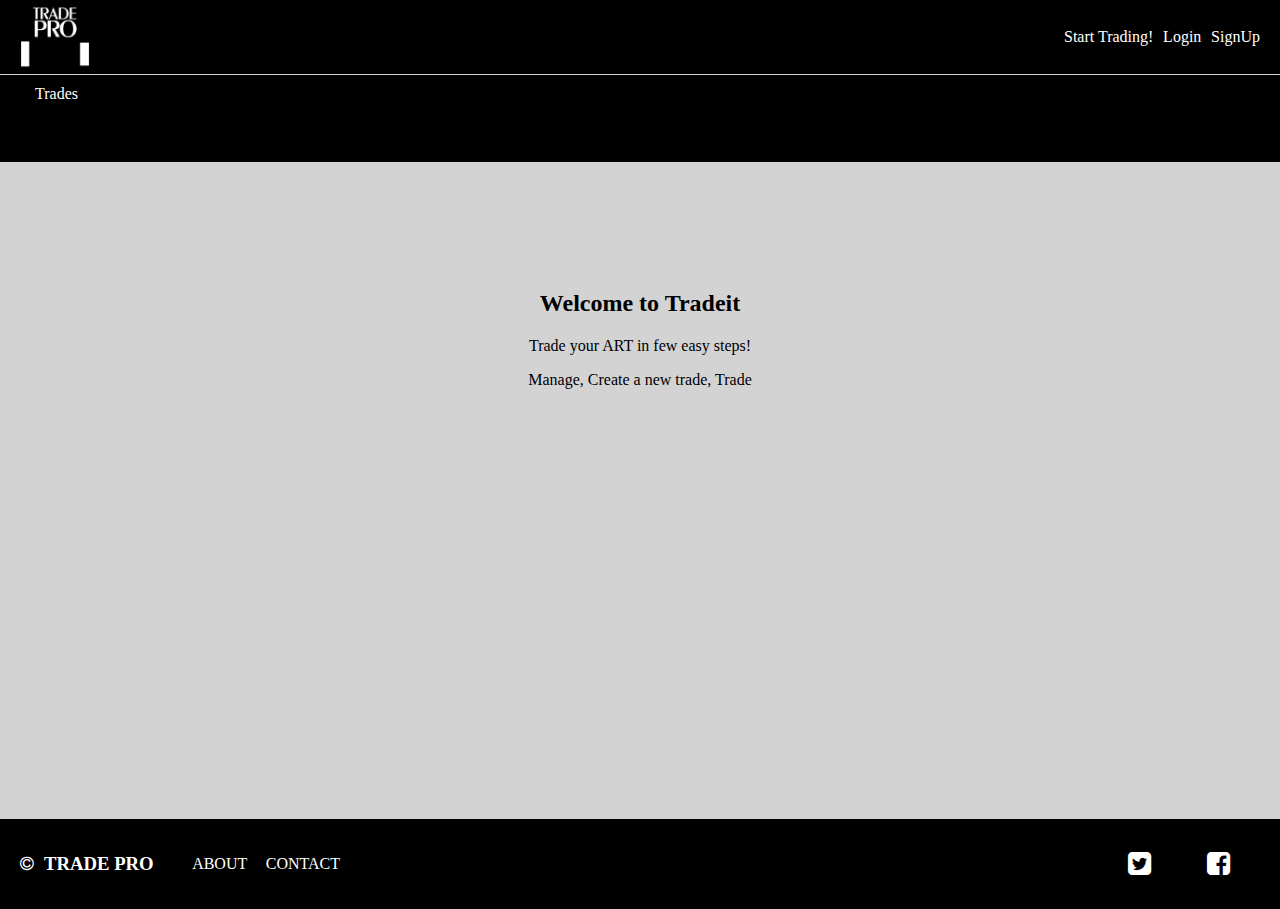
<file: Project1/index.html>
<!DOCTYPE html>
<html>
    <head>
        <meta charset="UTF-8">
        <title>Home Page</title>
        <!-- <link rel="stylesheet" href="style.css"> -->
        <link rel="stylesheet" href="./stylesheet/products.css">
        <link rel="stylesheet" href="./stylesheet/index.css">
        <link rel="stylesheet" href="https://cdnjs.cloudflare.com/ajax/libs/font-awesome/4.7.0/css/font-awesome.min.css">
    </head>
    <body>
        <nav>
            <div class="navcontainer">
                <div class="navup">
                    <div class="navL">
                        <a href="index.html"><img class="logo" alt="logo" src="./images/logo.png"></a>
                    </div>
                    <div class="navR">
                        <ul>
                            
                            <li><a href="newtrade.html" >Start Trading!</a></li>
                            <li><a href="" >Login</a></li>
                            <li><a href="" >SignUp</a></li>
                           
                        </ul>
    
                    </div>
                </div>
                <div class="navdown">
                    <a href="products.html">Trades</a>
                </div>
               
            </div>
        </nav>
        <main class="productscontainer">

            <div class="intro">
                <h2>Welcome to Tradeit</h2>
                <p>Trade your ART in few easy steps!</p>
                <p>Manage, Create a new trade, Trade</p>
            </div>
            
               
                        
        </main>
        <footer class="footer">
            <div class="footerL">
                
                <div class="copyrighttext">
                    <span class="copy_icon"><i class="fa fa-copyright"></i></span>
                    <h3> TRADE PRO </h3>
                </div>
                <a class="about_btn" href="#"> ABOUT </a>
                <a class="contact_btn" href=""> CONTACT </a>

            </div>
            <div class="footerR">
                <span class="twiticon"><i class="fa fa-twitter-square"></i></span>
                <span class="facebkicon"><i class="fa fa-facebook-square"></i></span>
            </div>
        </footer>
    </body>
    
</html>

<!-- <!DOCTYPE html>
<html>
    <head>
        <meta charset="UTF-8">
        <title>Home Page</title> -->
        <!-- <link rel="stylesheet" href="style.css"> -->
        <!-- <link rel="stylesheet" href="./stylesheet/index.css">
        <link rel="stylesheet" href="https://cdnjs.cloudflare.com/ajax/libs/font-awesome/4.7.0/css/font-awesome.min.css">
    </head>
    <body>
    
        <div class="nav">
            <nav>
                <div class="navcontainer">
                    <a href="index.html"><img src="./images/logo.png"></a>
                    <ul class="userspecnav">
                        <li><a href="" id="floatright">Login</a></li>
                        <li><a href="" id="floatright">SignUp</a></li>
                        <li><a href="newtrade.html" id="floatright">Start Trading!</a></li>
                    </ul>
                </div> -->
                <!--<ul>-->
                    <!-- <li><a href="" id="floatright">Login</a></li>
                    <li><a href="" id="floatright">SignUp</a></li>
                    <li><a href="newtrade.html" id="floatright">Start Trading!</a></li> -->
                    <!-- <li><img id="logo" src ="C:\Users\Harsh\Desktop\NBAD\Project1\images\img.png" ></li> -->
                    <!-- <li><p>tradeit</p></li> -->
                    <!--<li><img src="./images/logo.png"></li>-->
                    <!-- <li><a href=""id="floatleft">View Marketplace</a> </li> -->
               <!-- </ul> -->
                    <!--<li><a href="tradepage.html" id="floatleft1">Trades</a></li>-->
               <!-- </ul>-->
            <!-- </nav>
        </div>

        <div>
            <section class="intro">
                <p><h2>Welcome to Tradeit</h2></p>
                <p>Trade your ART in few easy steps!</p>
                <p>Manage, Create a new trade, Trade</p>
            </section>
        </div>

        <div class="footer">
            <div class="footerL">
                
                <div class="copyrighttext">
                    <span class="copy_icon"><i class="fa fa-copyright"></i></span>
                    <h3> TRADE IT </h3>
                </div>
                <a class="about_btn" href="#"> ABOUT </a>
                <a class="contact_btn" href=""> CONTACT </a>

            </div>
            <div class="footerR">
                <span class="twiticon"><i class="fa fa-twitter-square"></i></span>
                <span class="facebkicon"><i class="fa fa-facebook-square"></i></span>
            </div>
        </div>
    
    </body>
</html> -->
</file>
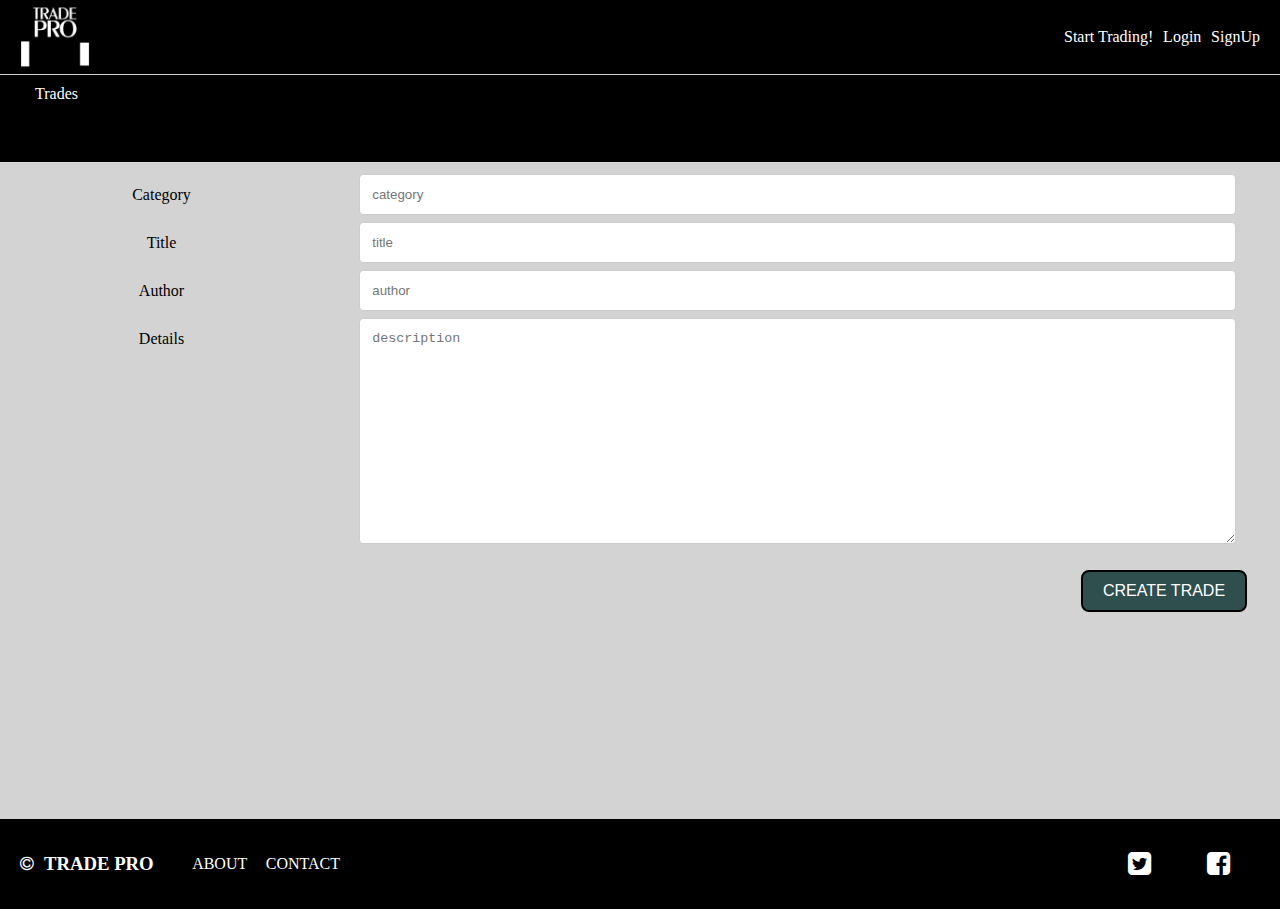
<file: Project1/newtrade.html>
<!DOCTYPE html>
<html>
    <head>
        <meta charset="UTF-8">
        <title>Home Page</title>
        <!-- <link rel="stylesheet" href="style.css"> -->
        <!--<link rel="stylesheet" href="./stylesheet/products.css">-->
        <link rel="stylesheet" href="./stylesheet/index.css">
        <link rel="stylesheet" href="./stylesheet/newtradestyle.css">
        <link rel="stylesheet" href="https://cdnjs.cloudflare.com/ajax/libs/font-awesome/4.7.0/css/font-awesome.min.css">
    </head>
    <body>
        <nav>
            <div class="navcontainer">
                <div class="navup">
                    <div class="navL">
                        <a href="index.html"><img class="logo" alt="logo" src="./images/logo.png"></a>
                    </div>
                    <div class="navR">
                        <ul>
                            
                            <li><a href="newtrade.html">Start Trading!</a></li>
                            <li><a href="">Login</a></li>
                            <li><a href="">SignUp</a></li>
                           
                        </ul>
    
                    </div>
                </div>
                <div class="navdown">
                    <a href="products.html">Trades</a>
                </div>
               
            </div>
        </nav>
        <main class="productscontainer">

            
          <form action="./products.html">
            <div class="row">
              <div class="labelcol">
                <label>Category</label>
              </div>
              <div class="fillinput">
                <input type="text" id="category" name="category" placeholder="category">
              </div>
            </div>
            <div class="row">
              <div class="labelcol">
                <label>Title</label>
              </div>
              <div class="fillinput">
                <input type="text" id="title" name="title" placeholder="title">
              </div>
            </div>
            <div class="row">
              <div class="labelcol">
                <label>Author</label>
              </div>
              <div class="fillinput">
                <input type="text" id="author" name="author" placeholder="author">
              </div>
            </div>
            <div class="row">
              <div class="labelcol">
                <label>Details</label>
              </div>
              <div class="fillinput">
                <textarea id="description" name="description" placeholder="description" style="height:200px"></textarea>
              </div>
            </div>
            <br>
            <div class="row">
              <button  class="discbutton" type="submit" > CREATE TRADE </button>
            </div>
            </form>

               
                        
        </main>
        <footer class="footer">
            <div class="footerL">
                
                <div class="copyrighttext">
                    <span class="copy_icon"><i class="fa fa-copyright"></i></span>
                    <h3> TRADE PRO </h3>
                </div>
                <a class="about_btn" href="#"> ABOUT </a>
                <a class="contact_btn" href=""> CONTACT </a>

            </div>
            <div class="footerR">
                <span class="twiticon"><i class="fa fa-twitter-square"></i></span>
                <span class="facebkicon"><i class="fa fa-facebook-square"></i></span>
            </div>
        </footer>
    </body>
    
</html>

<!-- <!DOCTYPE html>
<html>
    <head>
        <meta charset="UTF-8">
        <title>Home Page</title> -->
        <!-- <link rel="stylesheet" href="style.css"> -->
        <!-- <link rel="stylesheet" href="./stylesheet/index.css">
        <link rel="stylesheet" href="https://cdnjs.cloudflare.com/ajax/libs/font-awesome/4.7.0/css/font-awesome.min.css">
    </head>
    <body>
    
        <div class="nav">
            <nav>
                <div class="navcontainer">
                    <a href="index.html"><img src="./images/logo.png"></a>
                    <ul class="userspecnav">
                        <li><a href="" id="floatright">Login</a></li>
                        <li><a href="" id="floatright">SignUp</a></li>
                        <li><a href="newtrade.html" id="floatright">Start Trading!</a></li>
                    </ul>
                </div> -->
                <!--<ul>-->
                    <!-- <li><a href="" id="floatright">Login</a></li>
                    <li><a href="" id="floatright">SignUp</a></li>
                    <li><a href="newtrade.html" id="floatright">Start Trading!</a></li> -->
                    <!-- <li><img id="logo" src ="C:\Users\Harsh\Desktop\NBAD\Project1\images\img.png" ></li> -->
                    <!-- <li><p>tradeit</p></li> -->
                    <!--<li><img src="./images/logo.png"></li>-->
                    <!-- <li><a href=""id="floatleft">View Marketplace</a> </li> -->
               <!-- </ul> -->
                    <!--<li><a href="tradepage.html" id="floatleft1">Trades</a></li>-->
               <!-- </ul>-->
            <!-- </nav>
        </div>

        <div>
            <section class="intro">
                <p><h2>Welcome to Tradeit</h2></p>
                <p>Trade your ART in few easy steps!</p>
                <p>Manage, Create a new trade, Trade</p>
            </section>
        </div>

        <div class="footer">
            <div class="footerL">
                
                <div class="copyrighttext">
                    <span class="copy_icon"><i class="fa fa-copyright"></i></span>
                    <h3> TRADE IT </h3>
                </div>
                <a class="about_btn" href="#"> ABOUT </a>
                <a class="contact_btn" href=""> CONTACT </a>

            </div>
            <div class="footerR">
                <span class="twiticon"><i class="fa fa-twitter-square"></i></span>
                <span class="facebkicon"><i class="fa fa-facebook-square"></i></span>
            </div>
        </div>
    
    </body>
</html> -->















<!-- <!DOCTYPE html>
<html>
    <head>
        <title>Home Page</title>
        <link rel="stylesheet" href="./stylesheet/index.css">
        <link rel="stylesheet" href="./stylesheet/newtradestyle.css">
        <link rel="stylesheet" href="https://cdnjs.cloudflare.com/ajax/libs/font-awesome/4.7.0/css/font-awesome.min.css">
    </head>
    <body>
    
        <div class="nav">
            <nav>
                <ul>
                    <li><a href=""id="floatright">Sign up</a></li>
                    <li><a href=""id="floatright">Login</a></li>
                    <li><a href="newtrade.html"id="floatright">Start Trading!</a></li>
                    <li><img id="logo" src ="C:\Users\Harsh\Desktop\NBAD\Project1\images\img.png" ></li> -->
                    <!--<li><p>tradeit</p></li> -->
                    
                    <!-- <li><a href=""id="floatleft">View Marketplace</a> </li> -->
                    <!-- <li><a href="C:\Users\Harsh\Desktop\NBAD\Project1\tradepage.html" id="floatleft1">Trades</a></li>
                </ul>
            </nav>
        </div>

        <div>
            <section class="heading">
                <p>CREATE A TRADE</p>
                <hr size="1" width="90%" color="black">
                <br> <br>
            </section>
        </div> -->

        <!-- <form action="">
            <div class="rowdisc">
                <div class="newtradecol">
                    <label for="fname">Category:</label>
                    <input type="text" id="fname" name="fname" placeholder="category"><br>
                </div>
            </div>

            <div class="rowdisc">
                <div class="newtradecol">
                    <label for="fname">Title:</label>
                    <input type="text" id="fname" name="fname" placeholder="title"><br>
                </div>
            </div>

            <div class="rowdisc">
                <div class="newtradecol">
                    <label for="fname">Author:</label>
                    <input type="text" id="fname" name="fname" placeholder="author"><br>
                </div>
            </div>

            <div class="rowdisc">
                <div class="textarea_cont">
                    <label for="fname">Description:</label>
                    <textarea type="text" id="fname" name="fname" placeholder="description"></textarea><br>
                </div>
            </div>

            <div class="">
                <div class="formsubbutt">
                    <button class="discbutton" type="button"> SUBMIT </button>
                </div>
            </div>
    
            
          </form> -->
          <!-- <form action="/action_page.php">
            <div class="row">
              <div class="labelcol">
                <label>Category</label>
              </div>
              <div class="fillinput">
                <input type="text" id="category" name="category" placeholder="category">
              </div>
            </div>
            <div class="row">
              <div class="labelcol">
                <label>Title</label>
              </div>
              <div class="fillinput">
                <input type="text" id="title" name="title" placeholder="title">
              </div>
            </div>
            <div class="row">
              <div class="labelcol">
                <label>Author</label>
              </div>
              <div class="fillinput">
                <input type="text" id="author" name="author" placeholder="author">
              </div>
            </div>
            <div class="row">
              <div class="labelcol">
                <label>Details</label>
              </div>
              <div class="fillinput">
                <textarea id="description" name="description" placeholder="description" style="height:200px"></textarea>
              </div>
            </div>
            <br>
            <div class="row">
              <button class="discbutton" type="button"> SUBMIT </button>
            </div>
            </form> -->

        <!-- <br>

        <div class="footer">
          <div class="footerL">
              
              <div class="copyrighttext">
                  <span class="copy_icon"><i class="fa fa-copyright"></i></span>
                  <h3> TRADE IT </h3>
              </div>
              <a class="about_btn" href="#"> ABOUT </a>
              <a class="contact_btn" href=""> CONTACT </a>

          </div>
          <div class="footerR">
              <span class="twiticon"><i class="fa fa-twitter-square"></i></span>
              <span class="facebkicon"><i class="fa fa-facebook-square"></i></span>
          </div>
      </div> 


    
    </body>
</html> -->
</file>
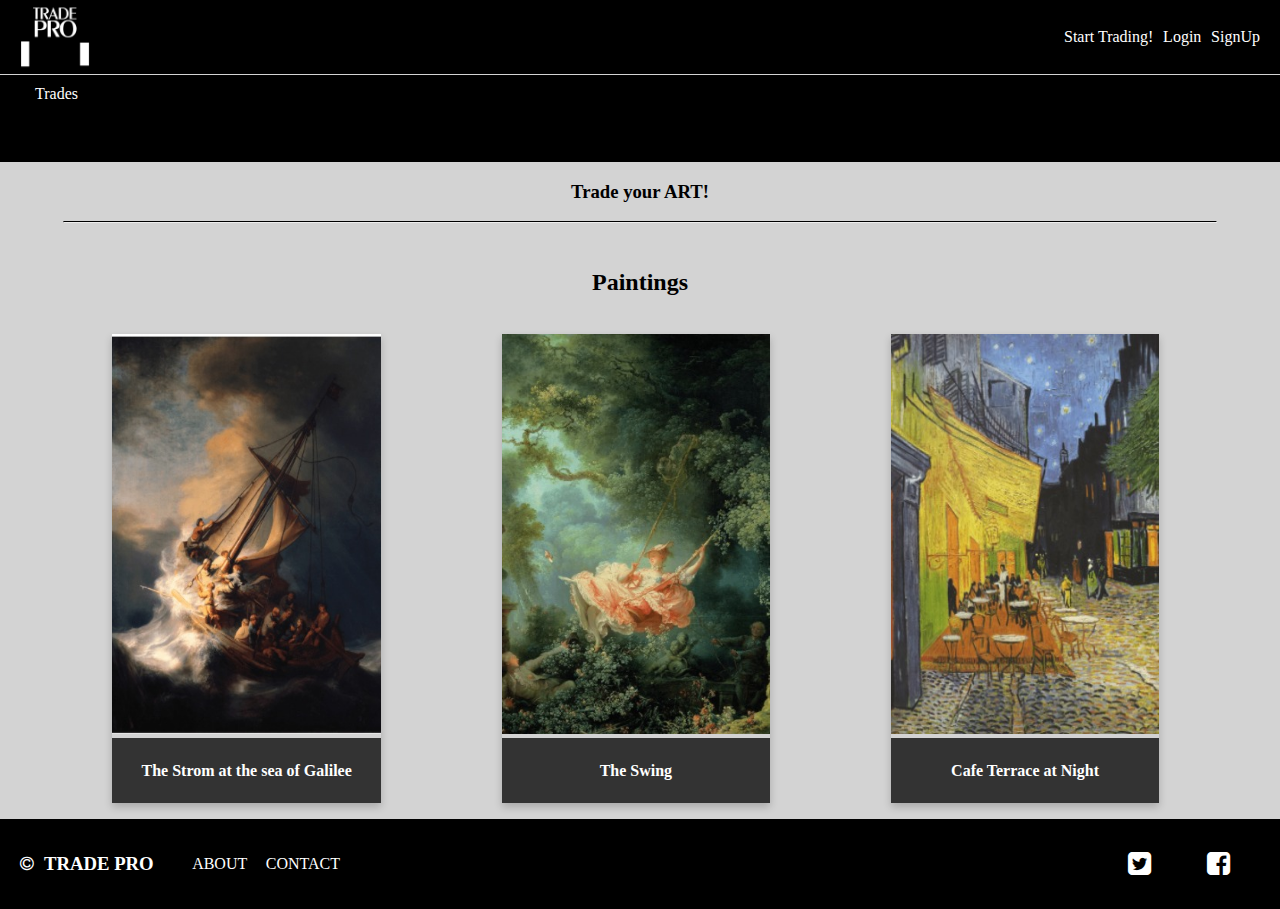
<file: Project1/products.html>
<!DOCTYPE html>
<html>
    <head>
        <meta charset="UTF-8">
        <title>Home Page</title>
        <!-- <link rel="stylesheet" href="style.css"> -->
        <link rel="stylesheet" href="./stylesheet/products.css">
        <link rel="stylesheet" href="https://cdnjs.cloudflare.com/ajax/libs/font-awesome/4.7.0/css/font-awesome.min.css">
    </head>
    <body>
        <nav>
            <div class="navcontainer">
                <div class="navup">
                    <div class="navL">
                        <a href="index.html"><img class="logo" alt="logo" src="./images/logo.png"></a>
                    </div>
                    <div class="navR">
                        <ul>
                            
                            <li><a href="newtrade.html">Start Trading!</a></li>
                            <li><a href="">Login</a></li>
                            <li><a href="">SignUp</a></li>
                           
                        </ul>
    
                    </div>
                </div>
                <div class="navdown">
                    <a href="tradepage.html">Trades</a>
                </div>
               
            </div>
        </nav>
        <main class="productscontainer">
            <div>
                <section class="heading">
                    <h3>Trade your ART!</h3>
                    <hr class="linehr" >
                    <br>  
                </section>
            </div>
    
            <div><h2>Paintings</h2><br></div>
            <div class="row">
                <div class="column">
                    <div class="card">
                        <a href="./tradedetail.html">
                        <img class="cardimg" alt="stromatsea" src="./images/Strom_at_sea.jpeg">
                        </a>
                        <div class="container">
                            <h4><b>The Strom at the sea of Galilee</b></h4>
                        </div>
                    </div>
                </div>
                
                <div class="column">
                    <div class="card">
                        <a href="./tradedetail.html">
                        <img class="cardimg" alt="swing" src="./images/Swing.jpeg">
                        </a>
                        <div class="container">
                            <h4><b>The Swing</b></h4>
                        </div>
                    </div>
                </div>
    
                <div class="column">
                    <div class="card">
                        <a href="./tradedetail.html">
                        <img class="cardimg" alt="cafeterrace" src="./images/Cafe_Terrace.jpeg">
                        </a>
                        <div class="container">
                            <h4><b>Cafe Terrace at Night</b></h4>
                        </div>
                    </div>
                </div>
    
            </div>
            <br>
            <div><h2>Artistic Pottery</h2><br></div>
            <div class="row">
    
                <div class="column">
                    <div class="card">
                        <a href="./tradedetail.html">
                        <img class="cardimg" alt="blackthought" src="./images/black_thought.jpeg">
                        </a>
                        <div class="container">
                            <h4><b>Black Thought</b></h4>
                        </div>
                    </div>
                </div>
                
                <div class="column">
                    <div class="card">
                        <a href="./tradedetail.html">
                        <img class="cardimg" alt="headballon" src="./images/head_ballon.jpeg">
                        </a>
                        <div class="container">
                            <h4><b>Head Ballon</b></h4>
                        </div>
                    </div>
                </div>
    
                <div class="column">
                    <div class="card">
                        <a href="./tradedetail.html">
                        <img class="cardimg" alt="morninghale" src="./images/morning_hale.jpeg">
                        </a>
                        <div class="container">
                            <h4><b>Morning Hale</b></h4>
                        </div>
                    </div>
                </div>
    
            </div>
        </main>
        <footer class="footer">
            <div class="footerL">
                
                <div class="copyrighttext">
                    <span class="copy_icon"><i class="fa fa-copyright"></i></span>
                    <h3> TRADE PRO </h3>
                </div>
                <a class="about_btn" href="#"> ABOUT </a>
                <a class="contact_btn" href="#"> CONTACT </a>

            </div>
            <div class="footerR">
                <span class="twiticon"><i class="fa fa-twitter-square"></i></span>
                <span class="facebkicon"><i class="fa fa-facebook-square"></i></span>
            </div>
        </footer>
    </body>
    
</html>
</file>
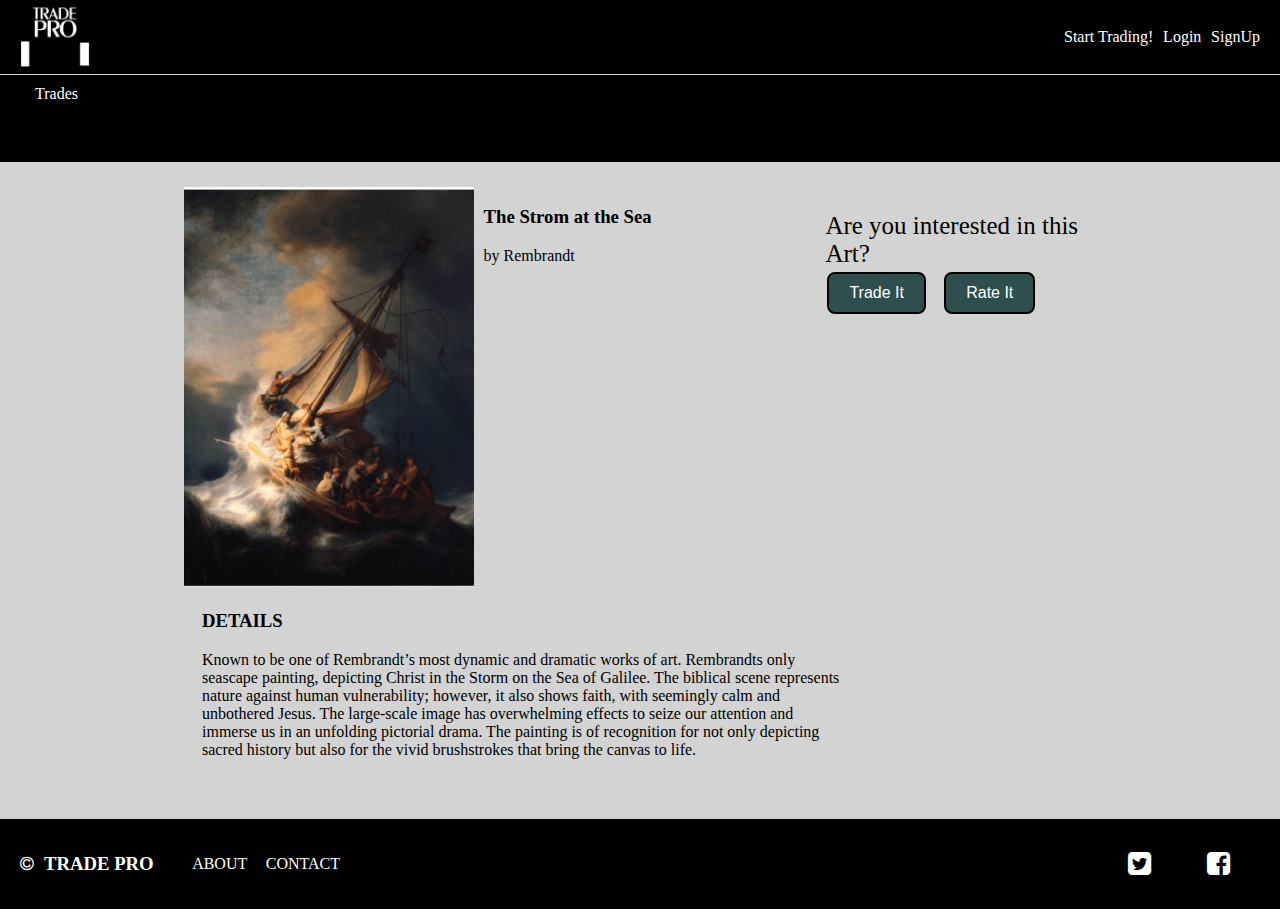
<file: Project1/tradedetail.html>
<!DOCTYPE html>
<html>
    <head>
        <meta charset="UTF-8">
        <title>Home Page</title>
        <!-- <link rel="stylesheet" href="style.css"> -->
        <link rel="stylesheet" href="./stylesheet/products.css">
        <link rel="stylesheet" href="./stylesheet/tradingpagestyle.css">
        <link rel="stylesheet" href="https://cdnjs.cloudflare.com/ajax/libs/font-awesome/4.7.0/css/font-awesome.min.css">
    </head>
    <body>
        <nav>
            <div class="navcontainer">
                <div class="navup">
                    <div class="navL">
                        <a href="index.html"><img class="logo" alt="logo" src="./images/logo.png"></a>
                    </div>
                    <div class="navR">
                        <ul>
                            
                            <li><a href="newtrade.html">Start Trading!</a></li>
                            <li><a href="">Login</a></li>
                            <li><a href="">SignUp</a></li>
                           
                        </ul>
    
                    </div>
                </div>
                <div class="navdown">
                    <a href="products.html">Trades</a>
                </div>
               
            </div>
        </nav>

        <main class="productscontainer_details">

            <div class="rowdisc">
                <div class="discriptioncol">
                    <img class="cardimg" alt="stromatsea" src="./images/Strom_at_sea.jpeg">
                </div>
                <div class="nameofart">
                        <h3>The Strom at the Sea</h3>
                        <p>by Rembrandt</p>
                </div>
                <div class="discriptioncol">
                    <p class="discfontsize">Are you interested in this Art?
                        <br>
                        <button class="discbutton " type="button"> Trade It </button>
                        <button class="discbutton discmargin" type="button"> Rate It </button>
                    </p>
                </div>
            </div>

            <div class="description">
                <h3>DETAILS</h3>
                <p>Known to be one of Rembrandt’s most dynamic and dramatic works of art.
                    Rembrandts only seascape painting, depicting Christ in the Storm on the Sea of Galilee.
                    The biblical scene represents nature against human vulnerability; however, it also shows faith, with seemingly calm and unbothered Jesus.
                    The large-scale image has overwhelming effects to seize our attention and immerse us in an unfolding pictorial drama.
                    The painting is of recognition for not only depicting sacred history but also for the vivid brushstrokes that bring the canvas to life.</p>
            </div>



        </main>

        <footer class="footer">
            <div class="footerL">
                
                <div class="copyrighttext">
                    <span class="copy_icon"><i class="fa fa-copyright"></i></span>
                    <h3> TRADE PRO </h3>
                </div>
                <a class="about_btn" href="#"> ABOUT </a>
                <a class="contact_btn" href=""> CONTACT </a>

            </div>
            <div class="footerR">
                <span class="twiticon"><i class="fa fa-twitter-square"></i></span>
                <span class="facebkicon"><i class="fa fa-facebook-square"></i></span>
            </div>
        </footer>
    </body>
    
</html>





<!--<!DOCTYPE html>-->
<!-- <html>
    <head>
        <title>Home Page</title>
        <link rel="stylesheet" href="./stylesheet/index.css">
        <link rel="stylesheet" href="./stylesheet/tradingpagestyle.css">
        <link rel="stylesheet" href="https://cdnjs.cloudflare.com/ajax/libs/font-awesome/4.7.0/css/font-awesome.min.css">
    </head>
    <body>
    
        <div class="nav">
            <nav>
                <ul>
                    <li><a href=""id="floatright">Login</a></li>
                    <li><a href=""id="floatright">SignUp</a></li>
                    <li><a href="newtrade.html"id="floatright">Start Trading!</a></li> -->
                    <!-- <li><img id="logo" src ="C:\Users\Harsh\Desktop\NBAD\Project1\images\img.png" ></li> -->
                    <!-- <li><p>tradeit</p></li> -->
                    
                    <!-- <li><a href=""id="floatleft">View Marketplace</a> </li> -->
                    <!-- <li><a href="C:\Users\Harsh\Desktop\NBAD\Project1\tradepage.html" id="floatleft1">Trades</a></li>
                </ul>
            </nav>
        </div>

        <div>
            <section class="heading">
                <p>Welcome to Trade Details</p>
                <hr size="1" width="90%" color="black">
                <br> <br>
            </section>
        </div>

        <div class="rowdisc">

            <div class="discriptioncol">
                <img src="./images/Strom at sea.jpeg" style="width:100%">
            </div>

            <div class="nameofart">
                
                    <h3>The Strom at the Sea</h3>
                    <p>by Rembrandt</p>
                
            </div>

            <div class="discriptioncol">
                <p class="discfontsize">Are you interested in this Art?
                    <br> <br>
                    <button class="discbutton " type="button"> Trade It </button>
                    <button class="discbutton discmargin" type="button"> Rate It </button>
                </p>
            </div>

        </div>

        <br>

        <div class="description">
            <h3>DETAILS</h3>
            <p>Known to be one of Rembrandt’s most dynamic and dramatic works of art.
                Rembrandts only seascape painting, depicting Christ in the Storm on the Sea of Galilee.
                The biblical scene represents nature against human vulnerability; however, it also shows faith, with seemingly calm and unbothered Jesus.
                The large-scale image has overwhelming effects to seize our attention and immerse us in an unfolding pictorial drama.
                The painting is of recognition for not only depicting sacred history but also for the vivid brushstrokes that bring the canvas to life.</p>
        </div>

        <div class="footer">
            <div class="footerL">
                
                <div class="copyrighttext">
                    <span class="copy_icon"><i class="fa fa-copyright"></i></span>
                    <h3> TRADE IT </h3>
                </div>
                <a class="about_btn" href="#"> ABOUT </a>
                <a class="contact_btn" href=""> CONTACT </a>

            </div>
            <div class="footerR">
                <span class="twiticon"><i class="fa fa-twitter-square"></i></span>
                <span class="facebkicon"><i class="fa fa-facebook-square"></i></span>
            </div>
        </div>
    
    </body>
</html> -->
</file>
<file: Project1/style.css>
ul {
  list-style-type: none;
  margin: 0;
  padding: 0;
  overflow: hidden;
  background-color: #333;
  width: 100%;
}

li #floatright {
  float: right;
  margin-right: 20px;
}

li #floatleft {
  float: left;
  /* margin: 0 15px; */
  /* margin-left: 41%; */
}

li #floatleft1 {
  float: left;
  margin-left: 60px;
  top: 0;
}

li a {
  display: block;
  color: white;
  text-align: center;
  padding: 14px 16px;
  text-decoration: none;
}

li p {
  font-family: cursive;
  font-weight: 900;
  font-size: 25px;
  color: white;
  margin-left: 60px;
}

/* Change the link color to #111 (black) on hover */
li a:hover {
  background-color: #111;
}

.footer {
  position: absolute;
  left: 0;
  /* bottom: 0; */
  width: 100%;
  background-color: #333;
  color: white;
  text-align: center;
}

.nav {
  position: fixed;
  left: 0;
  width: 100%;
  top: 0;
}

.intro {
  text-align: center;
  margin-top: 16%;
}

#logo {
  height: 35px;
  width: 35;
  left: 0;
}
</file>
<file: Project1/stylesheet/products.css>
/* * {
  margin: 0;
} */

.linehr {
  /* size: 5;
  width: 90%;
  color: black; */
  border-top: 1px solid black;
  width: 90%;
}

nav,
body {
  margin: 0;
}
::-webkit-scrollbar {
  width: 0;
}
nav {
  position: relative;
  top: 0;
  height: 18vh;
  background-color: black;
  color: white;
  width: 100%;
}

.productscontainer {
  height: 73vh;
  background-color: lightgray;
  width: 100%;
  overflow: scroll;
  text-align: center;
}

.footer {
  position: relative;
  bottom: 0;
  height: 10vh;
  background-color: black;
  justify-content: space-between;
  z-index: 100;
  display: flex;
}
.navcontainer {
  display: flex;
  flex-direction: column;
}

.cardimg {
  height: 400px;
  width: 100%;
}

.logo {
  height: 70px;
  margin-left: 20px;
  /* padding: 25px; */
}

.navup {
  display: flex;
  justify-content: space-between;
  border-bottom: 1px solid lightgray;
  align-items: center;
}

.navR > ul {
  display: flex;
  list-style: none;
  justify-content: space-between;
  align-items: center;
  margin-right: 20px;
}
.navdown {
  padding: 10px;
  margin-left: 25px;
}
a {
  text-decoration: none;
  color: white;
}

.navR {
  width: 20%;
}

.row {
  margin: 0 10px;
  justify-content: space-between;
  display: flex;
  flex-wrap: wrap;
  flex-direction: row;
  margin-left: 8%;
}

.row:after {
  content: "";
  display: table;
  clear: both;
}

.column {
  float: left;
  width: 23%;
  padding: 0 10px;
}

.card {
  /* Add shadows to create the "card" effect */
  box-shadow: 0 4px 8px 0 rgba(0, 0, 0, 0.2);
  transition: 0.3s;
}

.card:hover {
  box-shadow: 0 8px 16px 0 rgba(0, 0, 0, 0.2);
}

/* Add some padding inside the card container */
.container {
  padding: 2px 16px;
  background-color: #333333;
  color: white;
}

/* .container {
    border-radius: 5px;
    background-color: #f2f2f2;
    padding: 20px; */

/* Responsive columns - one column layout (vertical) on small screens  */
@media screen and (max-width: 600px) {
  .column {
    width: 100%;
    display: block;
    margin-bottom: 20px;
  }

  .respon {
    width: 100%;
    display: block;
    margin-bottom: 20px;
  }
}

.footerL {
  padding-left: 20px;
  justify-content: space-between;
  width: 25%;
}

.footerR {
  display: flex;
  align-items: center;
  padding-right: 50px;
  justify-content: space-between;
  width: 8%;
}

.footerL,
.copyrighttext {
  display: flex;
  align-items: center;
}

.copyrighttext {
  margin-right: 20px;
  color: white;
}

.copy_icon {
  padding-right: 10px;
  color: white;
}

.twiticon {
  font-size: 27px;
  color: white;
}

.facebkicon {
  font-size: 27px;
  color: white;
}

.footerL > a {
  text-decoration: none;
  color: white;
}
</file>
<file: Project1/stylesheet/index.css>
/* * {
  margin: 0;
} */

nav,
body {
  margin: 0;
}
::-webkit-scrollbar {
  width: 0;
}
nav {
  position: relative;
  top: 0;
  height: 18vh;
  background-color: black;
  color: white;
  width: 100%;
}

.productscontainer {
  height: 73vh;
  background-color: lightgray;
  width: 100%;
  overflow: scroll;
  text-align: center;
}

.footer {
  position: relative;
  bottom: 0;
  height: 10vh;
  background-color: black;
  justify-content: space-between;
  z-index: 100;
  display: flex;
}
.navcontainer {
  display: flex;
  flex-direction: column;
}

.cardimg {
  height: 400px;
}

.logo {
  height: 70px;
  margin-left: 20px;
}

.navup {
  display: flex;
  justify-content: space-between;
  border-bottom: 1px solid lightgray;
  align-items: center;
}

.navR > ul {
  display: flex;
  list-style: none;
  justify-content: space-between;
  align-items: center;
  margin-right: 20px;
}
.navdown {
  padding: 10px;
  margin-left: 25px;
}
a {
  text-decoration: none;
  color: white;
}

.navR {
  width: 20%;
}

.row {
  margin: 0 10px;
  justify-content: space-between;
  display: flex;
  flex-wrap: wrap;
  flex-direction: row;
  margin-left: 8%;
}

.row:after {
  content: "";
  display: table;
  clear: both;
}

.column {
  float: left;
  width: 23%;
  padding: 0 10px;
}

.card {
  /* Add shadows to create the "card" effect */
  box-shadow: 0 4px 8px 0 rgba(0, 0, 0, 0.2);
  transition: 0.3s;
}

.card:hover {
  box-shadow: 0 8px 16px 0 rgba(0, 0, 0, 0.2);
}

/* Add some padding inside the card container */
.container {
  padding: 2px 16px;
  background-color: #333333;
  color: white;
}

/* .container {
    border-radius: 5px;
    background-color: #f2f2f2;
    padding: 20px; */

/* Responsive columns - one column layout (vertical) on small screens  */
@media screen and (max-width: 600px) {
  .column {
    width: 100%;
    display: block;
    margin-bottom: 20px;
  }

  .respon {
    width: 100%;
    display: block;
    margin-bottom: 20px;
  }
}

.footerL {
  padding-left: 20px;
  justify-content: space-between;
  width: 25%;
}

.footerR {
  display: flex;
  align-items: center;
  padding-right: 50px;
  justify-content: space-between;
  width: 8%;
}

.footerL,
.copyrighttext {
  display: flex;
  align-items: center;
}

.copyrighttext {
  margin-right: 20px;
  color: white;
}

.copy_icon {
  padding-right: 10px;
  color: white;
}

.twiticon {
  font-size: 27px;
  color: white;
}

.facebkicon {
  font-size: 27px;
  color: white;
}

.footerL > a {
  text-decoration: none;
  color: white;
}

.intro {
  text-align: center;
  margin-top: 10%;
}

/* .footer {
  position: absolute;
  bottom: 0;
  left: 0;
  width: 100%;
  height: 10vh;
  background-color: #333333;
  color: white;
  /* text-align: center; */
/* display: flex;
  justify-content: space-between;
} */

/* .footerL,
.copyrighttext {
  display: flex;
  align-items: center;
} */

/* .copyrighttext {
  margin-right: 20px;
}

.copy_icon {
  padding-right: 10px;
}

.intro {
  text-align: center;
  margin-top: 10%;
}

.nav {
  position: fixed;
  left: 0;
  width: 100%;
  height: 10%;
  top: 0;
  z-index: 100;
  background-color: #333;
}

ul {
  list-style-type: none;
  margin: 0;
  padding: 0;
  overflow: hidden;

  width: 100%;
} */

/* li #floatright {
  float: right;
  margin-right: 20px;
}

li #floatleft1 {
  float: left;
  margin-left: 60px;
  top: 0;
}
.navcontainer {
  display: flex;
  width: 100%;
}
li a {
  display: block;
  color: white;
  text-align: center;
  padding: 14px 16px;
  text-decoration: none;
} */

/* .navcontainer > img {
  /* font-family: cursive;
  font-weight: 900;
  font-size: 25px; */
/* color: white; */
/* margin-left: 15px;
  height: 75px;
  padding: 10px 30px; */
/* } */

/* Change the link color to #111 (black) on hover */
/* li a:hover {
  background-color: #111;
} */

/* .footerR {
  display: flex;
  align-items: center;
  padding-right: 50px;
  justify-content: space-between;
  width: 5%;
}

.twiticon {
  font-size: 27px;
}

.facebkicon {
  font-size: 27px;
}

.footerL {
  padding-left: 20px;
  justify-content: space-between;
  width: 25%;
}

.footerL > a {
  text-decoration: none;
  color: white;
} */
</file>
<file: Project1/stylesheet/newtradestyle.css>
.heading {
  text-align: center;
  margin-top: 12%;
}

.row {
  margin: 0 10px;
  justify-content: space-between;
  display: flex;
  flex-wrap: wrap;
  flex-direction: row;
}

.row:after {
  content: "";
  display: table;
  clear: both;
}

form {
  margin-top: 0.5%;
}

input[type="text"],
select,
textarea {
  width: 90%;
  padding: 12px;
  border: 1px solid #ccc;
  border-radius: 4px;
  resize: vertical;
}

label {
  padding: 12px 12px 12px 0;
  display: inline-block;
}

/* input[type="submit"] {
  background-color: #4caf50;
  color: white;
  padding: 12px 20px;
  border: none;
  border-radius: 4px;
  cursor: pointer;
  margin-left: 88%;
} */

.discbutton {
  background-color: #2f4f4f;
  border: 2px solid #000;
  border-radius: 8px;
  color: white;
  padding: 10px 20px;
  text-align: center;
  text-decoration: none;
  display: inline-block;
  font-size: 16px;
  margin: 4px 2px;
  cursor: pointer;
  margin-left: 85%;
}

.discbutton:hover {
  background-color: #45a049;
}

.container {
  border-radius: 5px;
  background-color: #f2f2f2;
  padding: 20px;
}

.labelcol {
  float: left;
  width: 25%;
  margin-top: 6px;
}

.fillinput {
  float: left;
  width: 75%;
  margin-top: 6px;
}

/* Clear floats after the columns */
.row:after {
  content: "";
  display: table;
  clear: both;
}

/* Responsive layout - when the screen is less than 600px wide, make the two columns stack on top of each other instead of next to each other */
@media screen and (max-width: 600px) {
  .labelcol,
  .fillinput,
  input[type="submit"] {
    width: 100%;
    margin-top: 0;
  }
}
</file>
<file: Project1/stylesheet/tradingpagestyle.css>
cardimg {
  width: 100%;
}

.rowdisc {
  margin-top: 25px;
  margin: 0 10px;
  /* justify-content: space-between; */
  display: flex;
  flex-wrap: wrap;
  flex-direction: row;
}

.rowdisc:after {
  content: "";
  display: table;
  clear: both;
}

.discriptioncol {
  margin-top: 2%;
  float: left;
  width: 23%;
  padding: 0 10px;
  margin-left: 13%;
}

.nameofart {
  margin-top: 2%;
  margin-left: 0%;
  font-family: 900;
  /* margin-bottom: 10px; */
}

.nameofart p {
  margin-top: 0;
}

.discfontsize {
  font-size: 25px;
  font-family: 900;
}

.discbutton {
  background-color: #2f4f4f;
  border: 2px solid #000;
  border-radius: 8px;
  color: white;
  padding: 10px 20px;
  text-align: center;
  text-decoration: none;
  display: inline-block;
  font-size: 16px;
  margin: 4px 2px;
  cursor: pointer;
}

.discbutton:hover {
  background-color: #45a049;
}

.discmargin {
  margin-left: 10px;
}

.description {
  width: 50%;
  padding: 0 10px;
  margin-left: 15%;
  margin-bottom: 5%;
}

.productscontainer_details {
  height: 73vh;
  background-color: lightgray;
  width: 100%;
  overflow: scroll;
  /* text-align: center; */
}

/* .heading {
  text-align: center;
  margin-top: 12%;
}

.column {
  float: left;
  width: 23%;
  padding: 0 10px;
}

.discriptioncol {
  float: left;
  width: 23%;
  padding: 0 10px;
  margin-left: 13%;
}

.newtradecol {
  float: left;
  width: 50%;
  padding: 0 10px;
  margin-left: 20%;
}

.nameofart {
  margin-top: 0%;
  margin-left: 0%; */
/* margin-bottom: 10px; */
/* }

.nameofart p {
  margin-top: 0;
} */

/* input[type="text"],
textarea {
  
  padding: 12px 20px;
  margin: 8px 0;
  display: inline-block;
  border: 1px solid #ccc;
  border-radius: 4px;
  box-sizing: border-box;
} */

/* #textareaid {
  padding: 12px 20px;
  margin: 8px 0;
  display: inline-block;
  border: 1px solid #ccc;
  border-radius: 4px;
  box-sizing: border-box;
} */

/* label {
  display: inline-block;
  width: 150px;
} */

/* .description {
  width: 50%;
  padding: 0 10px;
  margin-left: 15%;
  margin-bottom: 5%;
}

h2 {
  padding: 0 20px;
}

.row {
  margin: 0 10px;
  justify-content: space-between;
  display: flex;
  flex-wrap: wrap;
  flex-direction: row;
} */

/* .rowdisc {
  margin: 0 10px; */
/* justify-content: space-between; */
/* display: flex;
  flex-wrap: wrap;
  flex-direction: row;
}

.row:after {
  content: "";
  display: table;
  clear: both;
}

.formsubbutt {
  margin-bottom: 30px;
  margin-left: 40.5%;
}

.rowdisc:after {
  content: "";
  display: table;
  clear: both;
}

.nav::after {
  content: "";
  display: table;
  clear: both;
} */

/* Responsive columns - one column layout (vertical) on small screens  */
/* @media screen and (max-width: 600px) {
  .column {
    width: 100%;
    display: block;
    margin-bottom: 20px;
  }

  .respon {
    width: 100%;
    display: block;
    margin-bottom: 20px;
  }
} */

/* .card { */
/* Add shadows to create the "card" effect */
/* box-shadow: 0 4px 8px 0 rgba(0, 0, 0, 0.2);
  transition: 0.3s;
}

.card:hover {
  box-shadow: 0 8px 16px 0 rgba(0, 0, 0, 0.2);
} */

/* Add some padding inside the card container */
/* .container {
  padding: 2px 16px;
}

.discbutton {
  background-color: #2f4f4f;
  border: 2px solid #000;
  border-radius: 8px;
  color: white;
  padding: 10px 20px;
  text-align: center;
  text-decoration: none;
  display: inline-block;
  font-size: 16px;
  margin: 4px 2px;
  cursor: pointer;
}

.discmargin {
  margin-left: 10px;
} */

/* .discfontsize {
  font-size: 25px;
  font-family: 900;
} */

/* .newtradefooter {
  bottom: 0;
} */

/* form {
  margin-left: 5%;
}
input[type="text"],
select,
textarea {
  width: 90%;
  padding: 12px;
  border: 1px solid #ccc;
  border-radius: 4px;
  resize: vertical;
}

label {
  padding: 12px 12px 12px 0;
  display: inline-block;
} */

/* input[type="submit"] {
  background-color: #4caf50;
  color: white;
  padding: 12px 20px;
  border: none;
  border-radius: 4px;
  cursor: pointer; */
/* float: right; */
/* margin-left: 88%;
}

input[type="submit"]:hover {
  background-color: #45a049;
}

.container {
  border-radius: 5px;
  background-color: #f2f2f2;
  padding: 20px;
}

.col-25 {
  float: left;
  width: 25%;
  margin-top: 6px;
}

.col-75 {
  float: left;
  width: 75%;
  margin-top: 6px;
} */

/* Clear floats after the columns */
/* .row:after {
  content: "";
  display: table;
  clear: both;
} */

/* Responsive layout - when the screen is less than 600px wide, make the two columns stack on top of each other instead of next to each other */
/* @media screen and (max-width: 600px) {
  .col-25,
  .col-75,
  input[type="submit"] {
    width: 100%;
    margin-top: 0;
  }
} */
</file>
